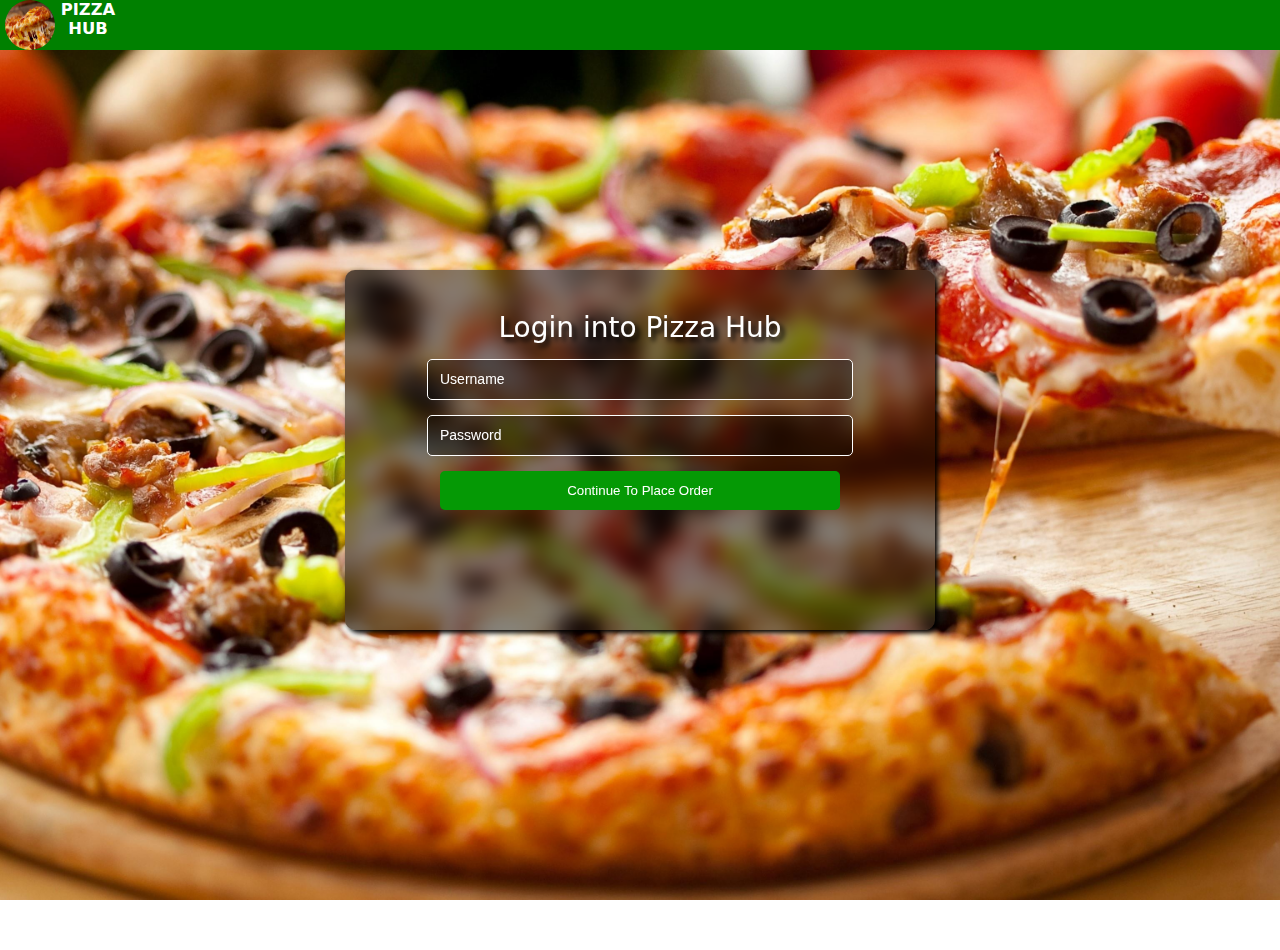
<file: PizzaHub_login.html>
<!DOCTYPE html>
<html lang="en">
<head>
    <meta charset="UTF-8">
    <meta name="viewport" content="width=device-width, initial-scale=1.0">
    <title>Login</title>
    <link rel="stylesheet" href="PizzaHub_login.css">
</head>
<body>
    <header>
         <div class="logoName">
            <img src="istockphoto-938742222-612x612.jpg" alt="" class="Imagelogo">
            <h3>&nbsp;PIZZA<br>&nbsp;HUB</h3>
        </div>
    </header>
    <div class="content-1">
            <form action="get">
                <div class="inputs">
                    <br><br>
            <h3 class="form-name">Login into Pizza Hub</h3>
            <input type="text" placeholder="Username"><br>            
            <input type="password" placeholder="Password"><br>
            <input type="submit" value="Continue To Place Order">
            </div>
        </form>
    </div>
</body>
</html>
</file>
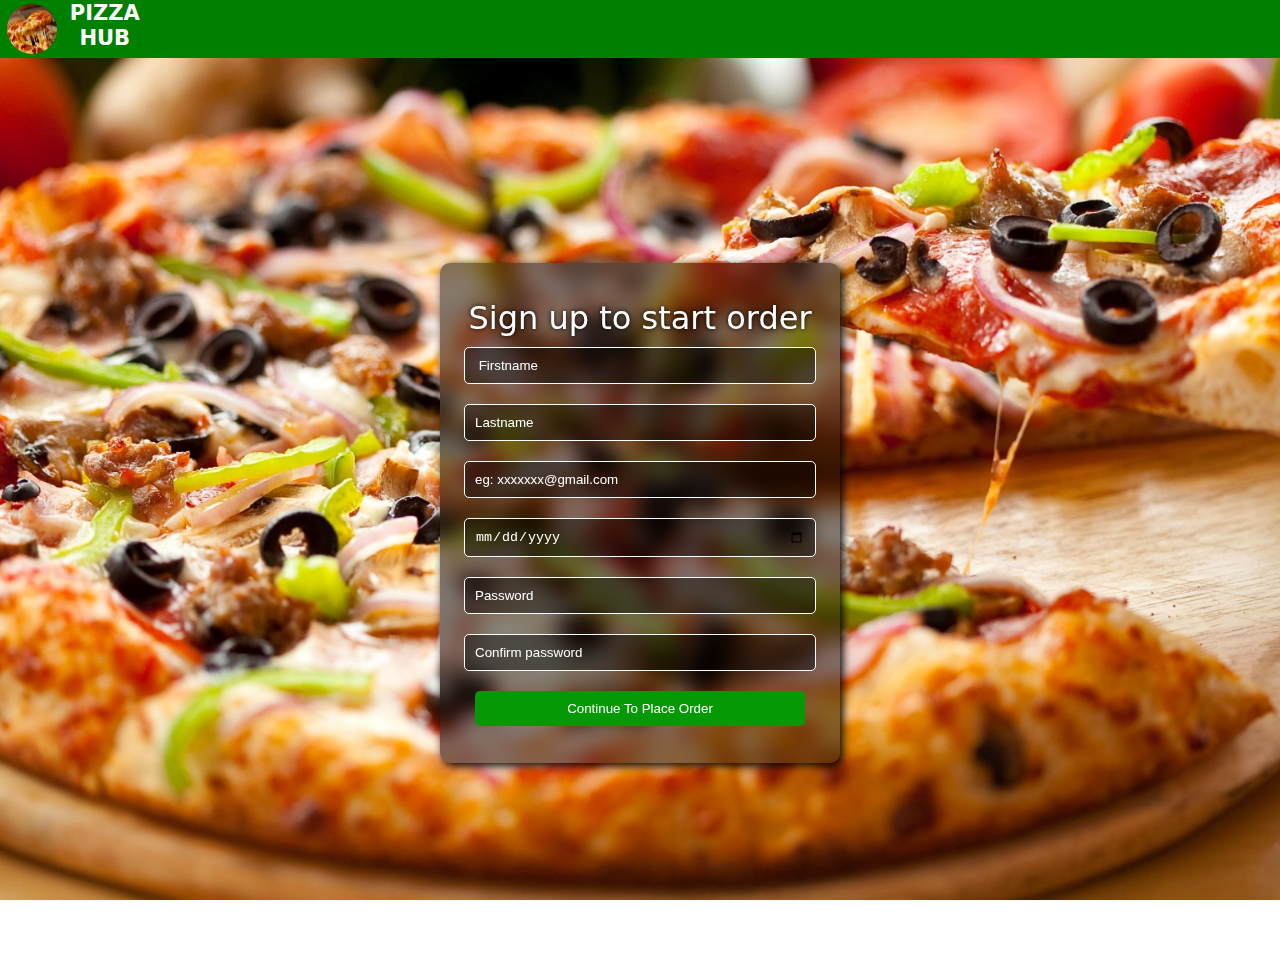
<file: PizzaHub_singUp.html>
<!DOCTYPE html>
<html lang="en">
<head>
    <meta charset="UTF-8">
    <meta name="viewport" content="width=device-width, initial-scale=1.0">
    <title>Sign up</title>
    <link rel="stylesheet" href=" PizzaHub_SignUp.css">
</head>
<body>
    <header>
        <div class="logoName">
            <img src=" istockphoto-938742222-612x612.jpg" alt="" class="Imagelogo">&nbsp;
          <h3>PIZZA<br>HUB</h3>
        </div>
    </header>
      
    <div class="content-1">
            <form action="get">
                <div class="inputs">
                    <br><br>
            <h3 class="form-name">Sign up to start order</h3>
            <input type="text" placeholder=" Firstname" required><br>            
            <input type="text" placeholder="Lastname" required><br>
            <input type="email" placeholder="eg: xxxxxxx@gmail.com" required><br>
            <!--  <div class="options">
             <select style="width:230px;padding:8px;border:none;
             background-color:rgba(0, 0, 0, 0.397);border:1px solid white;
              border-radius: 5px;color:white; outline: none;">
                <option value="" style="background-color:black">Select location</option>
                <option value="" style="background-color:green">Accra</option>
                <option value="" style="background-color:green">Cape Coast</option>
                <option value="" style="background-color:green">Ho</option>
                <option value="" style="background-color:green">Takoradi</option>
                <option value="" style="background-color:green">Sunyani</option>
                <option value=""style="background-color:green">Kumasi</option>
                <option value=""style="background-color:green">Sewhi</option>
                <option value=""style="background-color:green">Koforidua</option>
                <option value=""style="background-color:green">Wa</option>
                <option value=""style="background-color:green">Bolgatanga</option>
                <option value=""style="background-color:green">Dambai</option>
                <option value=""style="background-color:green">Tafo</option>
                <option value=""style="background-color:green">Kasoa</option>
                <option value=""style="background-color:green">Tema</option>
                <option value=""style="background-color:green">Konongo</option>
 -->
            <input type="date" required><br>
            <input type="password" placeholder="Password" required><br>
            <input type="password" placeholder="Confirm password">
            <input type="submit" value="Continue To Place Order" required>
            </div>
        </form>
        
    </div>
</body>
</html>
</file>
<file: PizzaHub_login.css>
*{
    padding:0px;
    margin:0px;
    list-style-type:none;
    text-decoration:none;
}
body{
    overflow-x:hidden;
}
header{
    display:flex;
    flex-direction:row;
    justify-content:space-between;
    background-color:green;
    padding:0px;
    align-items:center;
    height:0 auto;
    position: sticky;
    top:0;
    z-index:100;

}
.logoName{
    color:white;
    font-family:system-ui;
    font-weight:100;
    font-size:14px;
    display:flex;
    flex-direction:row;
}
.Imagelogo{
    width:40px;
    height:40px;
    padding:3px 5px 3px 5px;
    margin-left:3px;
    border-radius:50%;
}


.content-1{
    max-width:100%;
    height:95vh;
    margin:0 auto; 
    position:relative;
    background:url('backiee-60662-portrait.jpg');
    background-repeat:no-repeat;
    background-attachment:fixed;
    background-size:cover;
    background-position: center; 
    display:flex;
    flex-direction:row;
    justify-content: space-evenly;
    overflow-x:hidden;
    align-items:center;
    

}

form{
    
    width:290px;
    height:290px;
    text-align:center;
    backdrop-filter:blur(10px);
    background-color:#00000077;
    box-shadow:3px 3px 5px black;
    border-radius:10px;
    margin-bottom:100px;
    padding:5px;
}
   

.form-name{
    font-family:system-ui;
    font-size:20px;
    font-weight:300;
    color:white;
    text-shadow:3px 3px 5px black;
  
}
input{
    padding:8px;
    width:215px;
    margin-top:10px;
    background-color:rgba(0, 0, 0, 0.397);
    outline:none; 
    border:1px solid white;
    border-radius: 5px;
    color:white;  
    padding:10px;

    
} 

input[type="submit"]{
    background-color:rgb(5, 153, 5);
    border:none;
}
input[type="submit"]:hover{
    background-color:rgb(2, 122, 2);
}


::placeholder{
    color:white;
}
@media only  screen and (min-width:800px){
    header{
        display:flex;
        flex-direction:row;
        justify-content:space-between;
        background-color:green;
        padding:0px;
        align-items:center;
        text-align:center;
        height:0 auto;
        position: sticky;
        top:0;
        z-index:100;
    
    }
    .logoName{
        color:white;
        font-family:system-ui;
        font-weight:100;
        font-size:16px;
        display:flex;
        flex-direction:row;
    }
    .Imagelogo{
            width:45px;
            height:45px;
            padding:2px 5px 2px 5px;
            margin-left:5px;
            border-radius:50%;    
    }
    .content-1{
        max-width:100%;
        margin:0 auto;
        position:relative;
        background:url(' backiee-60662-landscape - Copy.jpg');
        background-repeat:no-repeat;
        background-attachment:fixed;
        background-size:cover;
        background-position: center;
        height:100vh;
        display:flex;
        flex-direction:row;
        justify-content: space-evenly;
    }

    form{
    
        width:550px;
        height:350px;
        text-align:center;
        backdrop-filter:blur(10px);
        background-color:#00000077;
        box-shadow:3px 3px 10px black;
        border-radius:10px;
        margin-bottom:100px;
    }
       
    
    .form-name{
        font-family:system-ui;
        font-size:28px;
        font-weight:350;
        color:white;
        text-shadow:4px 4px 5px black;
    }
    input{
        padding:12px;
        width:400px;
        margin-top:15px;
        background-color:rgba(0, 0, 0, 0.400);
        outline:none; 
        border:1px solid white;
        border-radius: 5px;
        color:white;        
    }
    input::placeholder{
        font-size:14px;
    }
}
@media only  screen and (min-width:610px){
  
    .logoName{
        color:white;
        font-family:system-ui;
        font-weight:100;
        font-size:14px;
        display:flex;
        flex-direction:row;
    }
    .Imagelogo{
        width:50px;
        height:50px;
        padding:0px;
    }
    form{
    
        width:580px;
        height:350px;
        text-align:center;
        backdrop-filter:blur(10px);
        background-color:#00000077;
        box-shadow:3px 3px 5px black;
        border-radius:10px;
        margin-bottom:100px;
    }
       
    
    .form-name{
        font-family:system-ui;
        font-size:28px;
        font-weight:350;
        color:white;
        text-shadow:4px 4px 5px black;
    }
    input{
        padding:12px;
        width:400px;
        margin-top:15px;
        background-color:rgba(0, 0, 0, 0.400);
        outline:none; 
        border:1px solid white;
        border-radius: 5px;
        color:white;        
    }
    input::placeholder{
        font-size:14px;
    }
}
/* @media screen and (max-width:600px){
    .logoName{
        color:white;
        font-family:system-ui;
        font-weight:100;
        font-size:12px;
        display:flex;
        flex-direction:row;
    }
    .Imagelogo{
        width:40px;
        height:40px;
        padding:0px;
    
    }
    form{
    
        width:270px;
        height:280px;
        text-align:center;
        backdrop-filter:blur(10px);
        background-color:#00000077;
        box-shadow:3px 3px 5px black;
        border-radius:10px;
        margin-bottom:100px;
    }
       
    
    .form-name{
        font-family:system-ui;
        font-size:22px;
        font-weight:350;
        color:white;
        text-shadow:4px 4px 5px black;
    }
    input{
        padding:9px;
        width:200px;
        margin-top:15px;
        background-color:rgba(0, 0, 0, 0.400);
        outline:none; 
        border:1px solid white;
        border-radius: 5px;
        color:white;        
    }
    input::placeholder{
        font-size:13px;
    }
}



 */
</file>
<file: PizzaHub_SignUp.css>
*{
    padding:0px;
    margin:0px;
    list-style-type:none;
    text-decoration:none;
}
body{
    overflow-x:hidden;
}
header{
    display:flex;
    flex-direction:row;
    justify-content:space-between;
    background-color:green;
    padding:0px;
    align-items:center;
    height:0 auto;
    position: sticky;
    top:0;
    z-index:100;

}
.logoName{
    color:white;
    font-family:system-ui;
    font-weight:100;
    font-size:14px;
    display:flex;
    flex-direction:row;
}
.Imagelogo{
    width:40px;
    height:40px;
    padding:3px 5px 3px 5px;
    margin-left:3px;
    border-radius:50%;
    }


.content-1{
    max-width:100%;
    margin:0 auto;
    position:relative;
    background:url('backiee-60662-portrait.jpg ');
    background-repeat:no-repeat;
    background-attachment:fixed;
    background-size:cover;
    background-position: center;
    height:100vh;
    display:flex;
    flex-direction:row;
    justify-content: space-evenly;
    overflow-x:hidden;
    align-items:center;

}

form{
    
    width:280px;
    height:390px;
    text-align:center;
    margin:0px;
    align-items:center;
    backdrop-filter:blur(10px);
    background-color:#00000077;;
    box-shadow:3px 3px 5px black;
    border-radius:10px;
    
}
.form-name{
    font-family:system-ui;
    font-weight:100;
    color:white;
    text-shadow:2px 2px 5px black;
}
input{
    padding:8px;
    width:215px;
    margin-top:10px;
    background-color:rgba(0, 0, 0, 0.397);
    border:none;
    outline:none;
    border:1px solid white;
    border-radius: 5px;
    color:white;
    
}
input[type="submit"]{
    background-color:rgb(5, 153, 5);
    border:none;
}
input[type="submit"]:hover{
    background-color:rgb(2, 122, 2);
}


::placeholder{
    color:white;
}
@media screen and (min-width:800px){
    header{
        display:flex;
        flex-direction:row;
        justify-content:space-between;
        background-color:green;
        padding:0px;
        align-items:center;
        height:0 auto;
        position: sticky;
        top:0;
        z-index:100;
    
    }
    .logoName{
        color:white;
        font-family:system-ui;
        font-weight:300;
        font-size:18px;
        display:flex;
        flex-direction:row;
        text-align:center;
    }
    .Imagelogo{
        width:50px;
        height:50px;
        padding:2px 5px 2px 5px;
        margin:2px;
        border-radius:50%;
    }

    .content-1{
        max-width:100%;
        margin:0 auto;
        position:relative;
        background:url(' backiee-60662-landscape - Copy.jpg');
        background-repeat:no-repeat;
        background-attachment:fixed;
        background-size:cover;
        background-position: center;
        height:100vh;
        display:flex;
        flex-direction:row;
        justify-content: space-evenly;
    }

    form{
    
        width:400px;
        height:500px;
        text-align:center;
        margin-top:10px;
        align-items:center;
        backdrop-filter:blur(10px);
        box-shadow:0px 0px 5px black;
        border:none;
        border-radius:10px;
        background-color: #00000077;
        box-shadow:3px 3px 10px black;
        
    }

    .form-name{
        font-family:system-ui;
        font-weight:100;
        font-size:2em;
        color:white;
        text-shadow:0px 0px 5px black
    }

    input{
        padding:10px;
        width:330px;
        margin:10px;
        background-color:rgba(0, 0, 0, 0.438);
        border:none;
        outline:none;
        border:1px solid white;
        border-radius: 5px;
        color:white;
        
    }
    input[type="submit"]{
        background-color:rgb(5, 153, 5);
        border:none;
    }
    input[type="submit"]:hover{
        background-color:rgb(2, 122, 2);
    }
   
    
}
</file>
